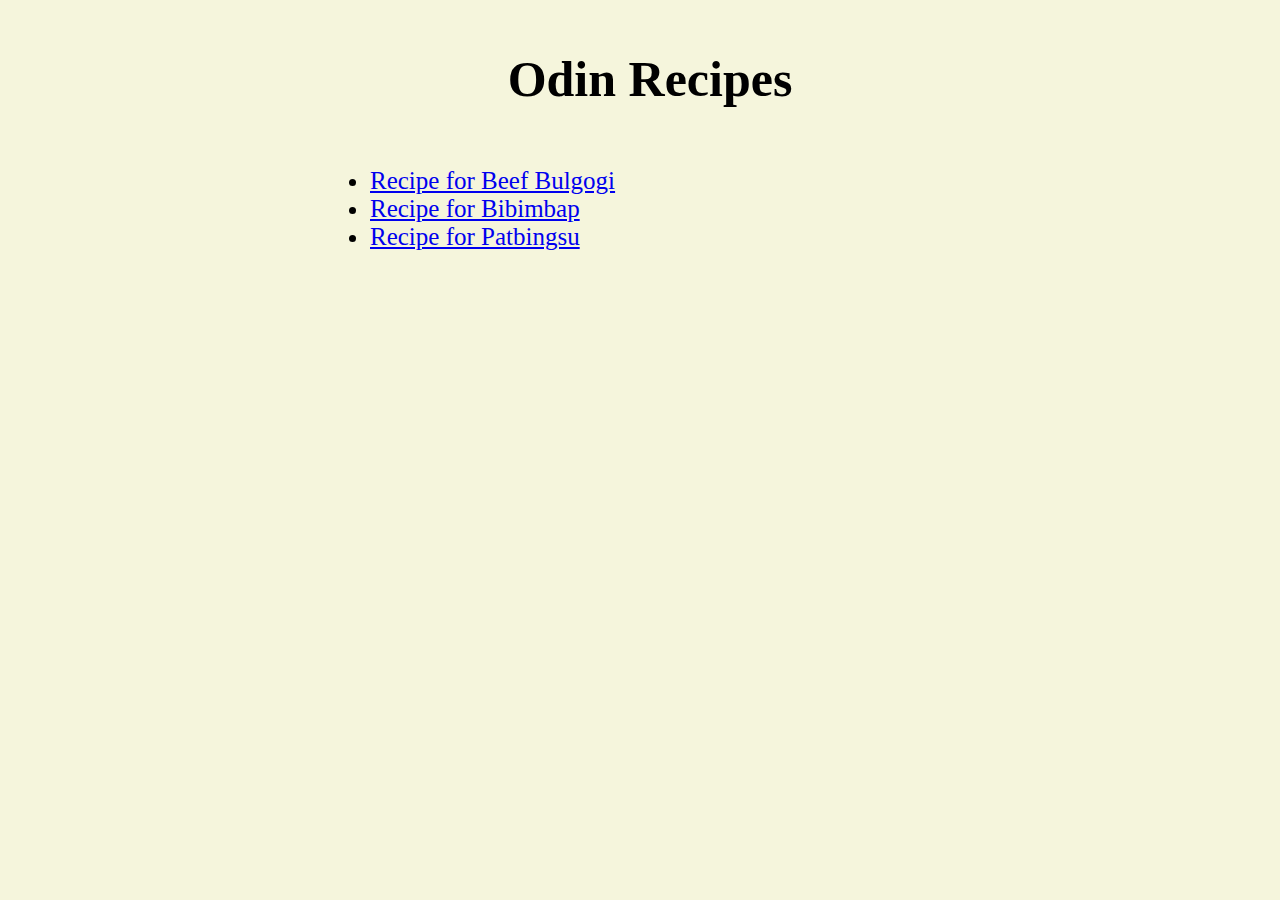
<file: index.html>
<!DOCTYPE html>
<html lang="en">
<head>
    <meta charset="UTF-8">
    <meta http-equiv="X-UA-Compatible" content="IE=edge">
    <meta name="viewport" content="width=, initial-scale=1.0">
    <title>Odin Recipes</title>
    <link rel="stylesheet" href="styles.css" />
</head>
<body>
    <div class="content">
        <h1>Odin Recipes</h1>
        <div class="section">
            <ul>
            <li><a href="recipes/beefBulgogi.html">Recipe for Beef Bulgogi</a></li>
            <li><a href="recipes/bibimbap.html"> Recipe for Bibimbap</a></li>
            <li><a href="recipes/patbingsu.html">Recipe for Patbingsu</a></li>
        </ul>
    </div>
    </div>
</body>
</html>
</file>
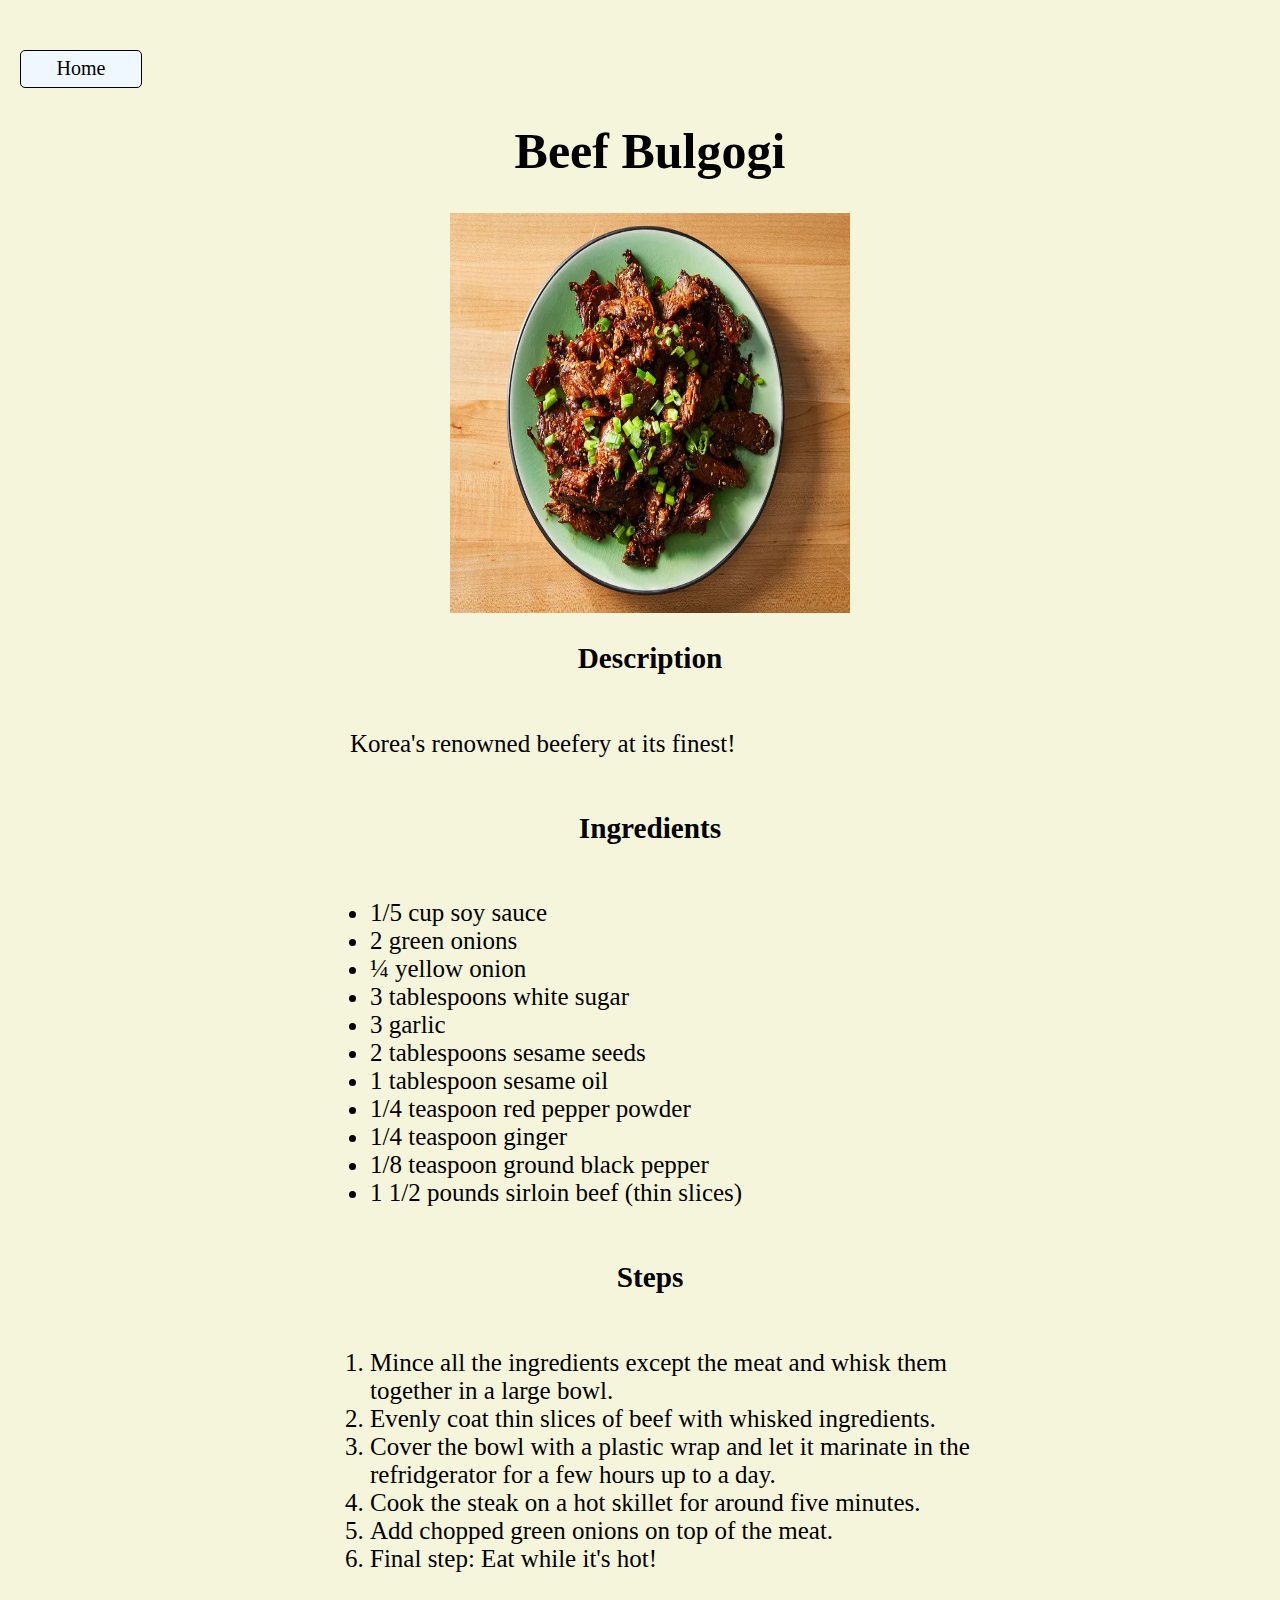
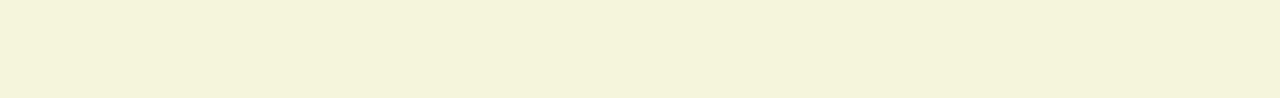
<file: recipes/beefBulgogi.html>
<!DOCTYPE html>
<html lang="en">
<head>
    <meta charset="UTF-8">
    <meta http-equiv="X-UA-Compatible" content="IE=edge">
    <meta name="viewport" content="width=device-width, initial-scale=1.0">
    <title>Beef Bulgogi</title>
    <link rel="stylesheet" href="../styles.css" />
</head>
<body>
    <div class="content">
        <div><a href="../index.html" class="btn">Home</a></div>
        <h1>Beef Bulgogi</h1>
        <div class="section">
            <img src="../images/beefbulgogi.webp" alt="A scrumptious display of bulgogi" />
        </div>
        <h3>Description</h3>
        <div class="section">
            <p>Korea's renowned beefery at its finest!</p>
        </div>
        <h3>Ingredients</h3>
        <div class="section">
            <ul>
                <li>1/5 cup soy sauce</li>
                <li>2 green onions</li>
                <li>¼ yellow onion</li>
                <li>3 tablespoons white sugar</li>
                <li>3 garlic</li>
                <li>2 tablespoons sesame seeds</li>
                <li>1 tablespoon sesame oil</li>
                <li>1/4 teaspoon red pepper powder</li>
                <li>1/4 teaspoon ginger</li>
                <li>1/8 teaspoon ground black pepper</li>
                <li>1 1/2 pounds sirloin beef (thin slices)</li>
            </ul>
        </div>
        <h3>Steps</h3>
        <div class="section">
            <ol>
                <li>Mince all the ingredients except the meat and whisk them together in a large bowl.</li>
                <li>Evenly coat thin slices of beef with whisked ingredients.</li>
                <li>Cover the bowl with a plastic wrap and let it marinate in the refridgerator for a few hours up to a day.</li>
                <li>Cook the steak on a hot skillet for around five minutes.</li>
                <li>Add chopped green onions on top of the meat.</li>
                <li>Final step: Eat while it's hot!</li>
            </ol>
        </div>
    </div>
</body>
</html>
</file>
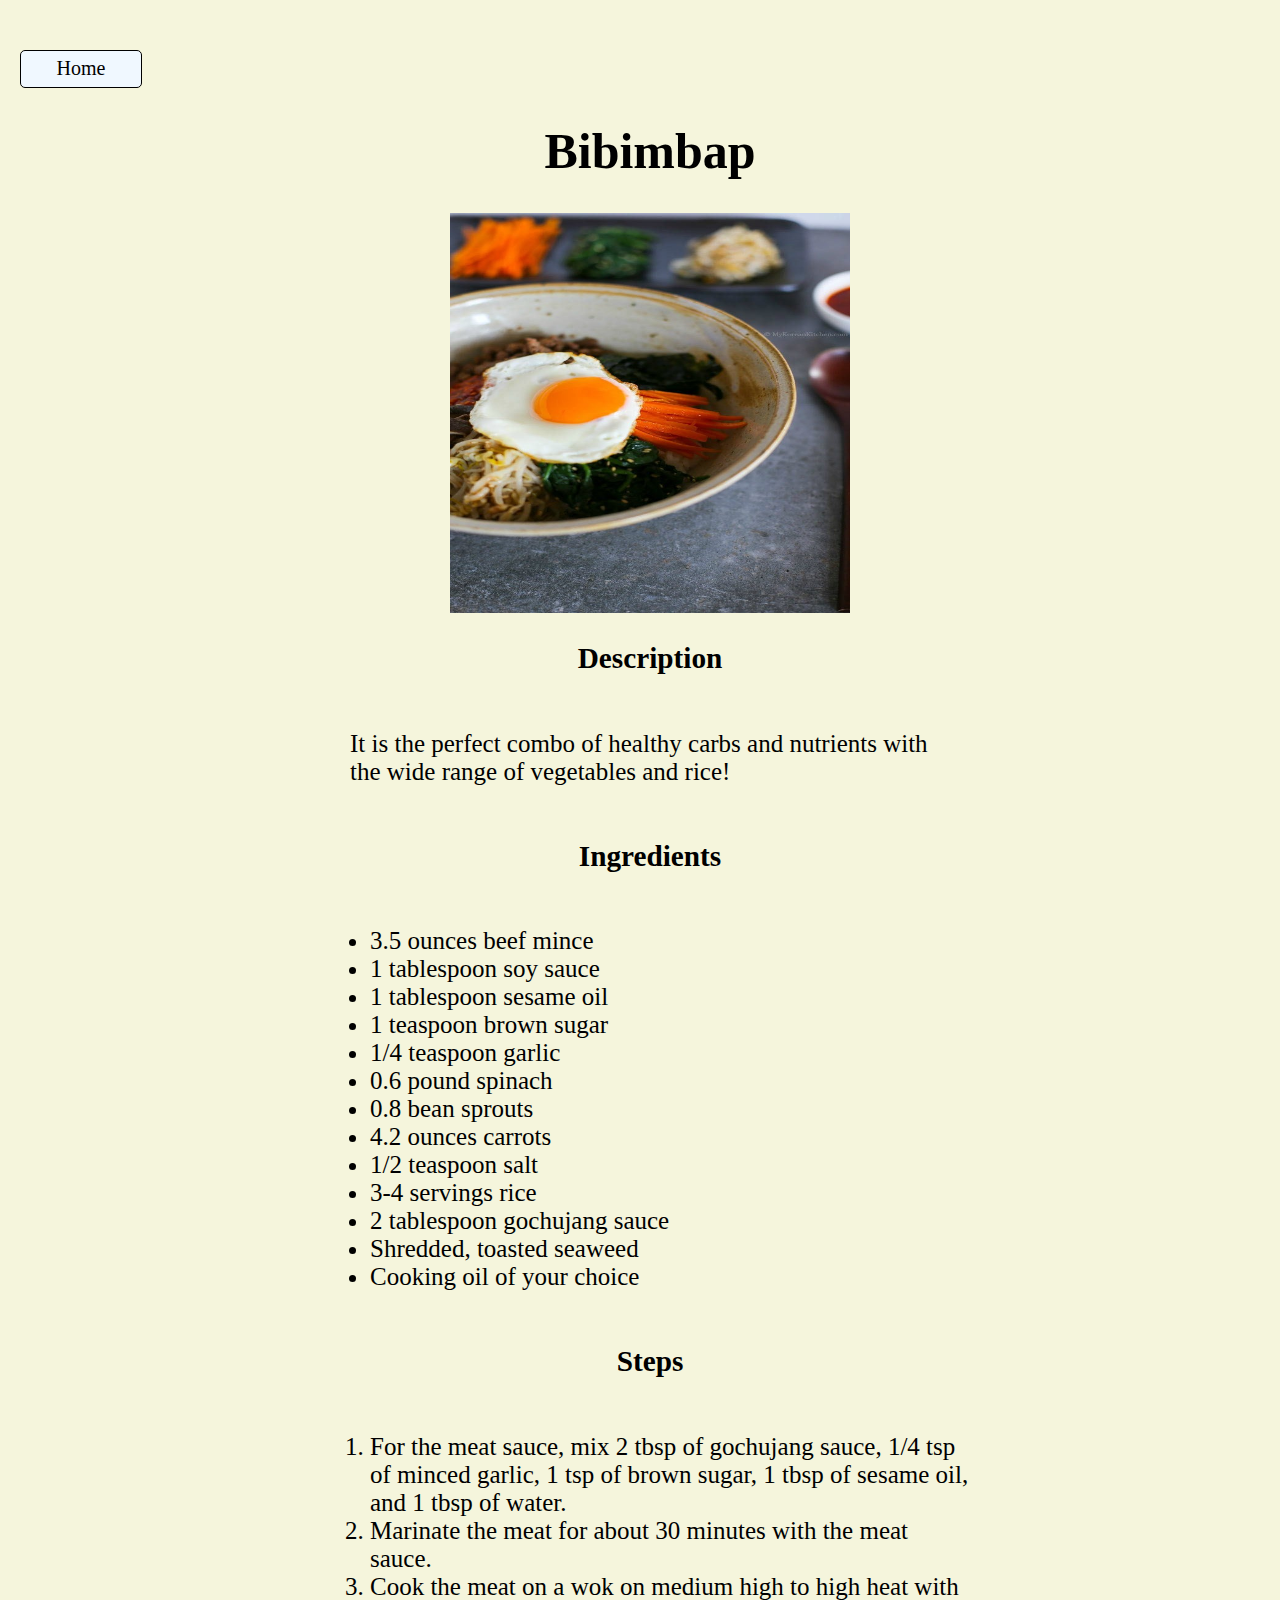
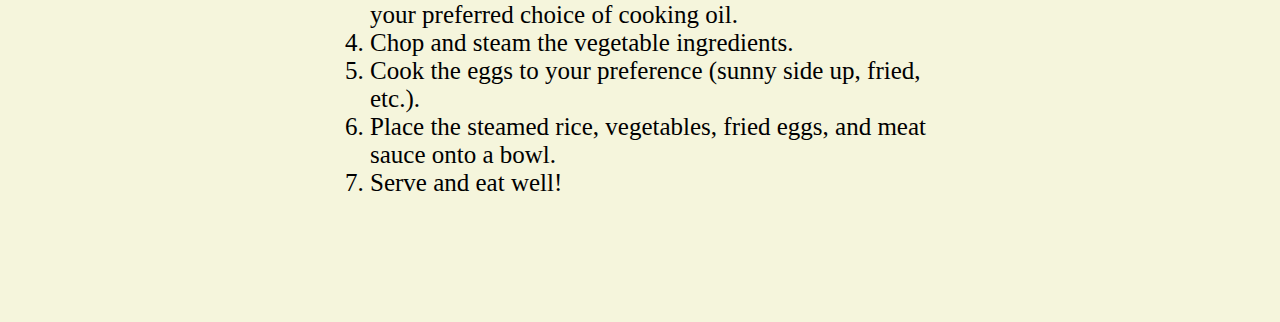
<file: recipes/bibimbap.html>
<!DOCTYPE html>
<html lang="en">
<head>
    <meta charset="UTF-8">
    <meta http-equiv="X-UA-Compatible" content="IE=edge">
    <meta name="viewport" content="width=device-width, initial-scale=1.0">
    <title>Bibimbap</title>
    <link rel="stylesheet" href="../styles.css" />
</head>
<body>
    <div class="content">
        <div><a href="../index.html" class="btn">Home</a></div>
        <h1>Bibimbap</h1>
        <div class="section">
            <img src="../images/bibimbap.jpeg" alt="A hearty bowl of rice mixed with vegetables" />
        </div>
        <h3>Description</h3>
        <div class="section">
            <p>It is the perfect combo of healthy carbs and nutrients with the wide range of vegetables and rice!</p>
        </div>
        <h3>Ingredients</h3>
        <div class="section">
            <ul>
                <li>3.5 ounces beef mince</li>
                <li>1 tablespoon soy sauce</li>
                <li>1 tablespoon sesame oil</li>
                <li>1 teaspoon brown sugar</li>
                <li>1/4 teaspoon garlic</li>
                <li>0.6 pound spinach</li>
                <li>0.8 bean sprouts</li>
                <li>4.2 ounces carrots</li>
                <li>1/2 teaspoon salt</li>
                <li>3-4 servings rice</li>
                <li>2 tablespoon gochujang sauce</li>
                <li>Shredded, toasted seaweed</li>
                <li>Cooking oil of your choice</li>
            </ul>
        </div>
        <h3>Steps</h3>
        <div class="section">
            <ol>
                <li>For the meat sauce, mix 2 tbsp of gochujang sauce, 1/4 tsp of minced garlic, 1 tsp of brown sugar, 1 tbsp of sesame oil, and 1 tbsp of water.</li>
                <li>Marinate the meat for about 30 minutes with the meat sauce.</li>
                <li>Cook the meat on a wok on medium high to high heat with your preferred choice of cooking oil.</li>
                <li>Chop and steam the vegetable ingredients.</li>
                <li>Cook the eggs to your preference (sunny side up, fried, etc.).</li>
                <li>Place the steamed rice, vegetables, fried eggs, and meat sauce onto a bowl.</li>
                <li>Serve and eat well!</li>
            </ol>
        </div>
    </div>
</body>
</html>
</file>
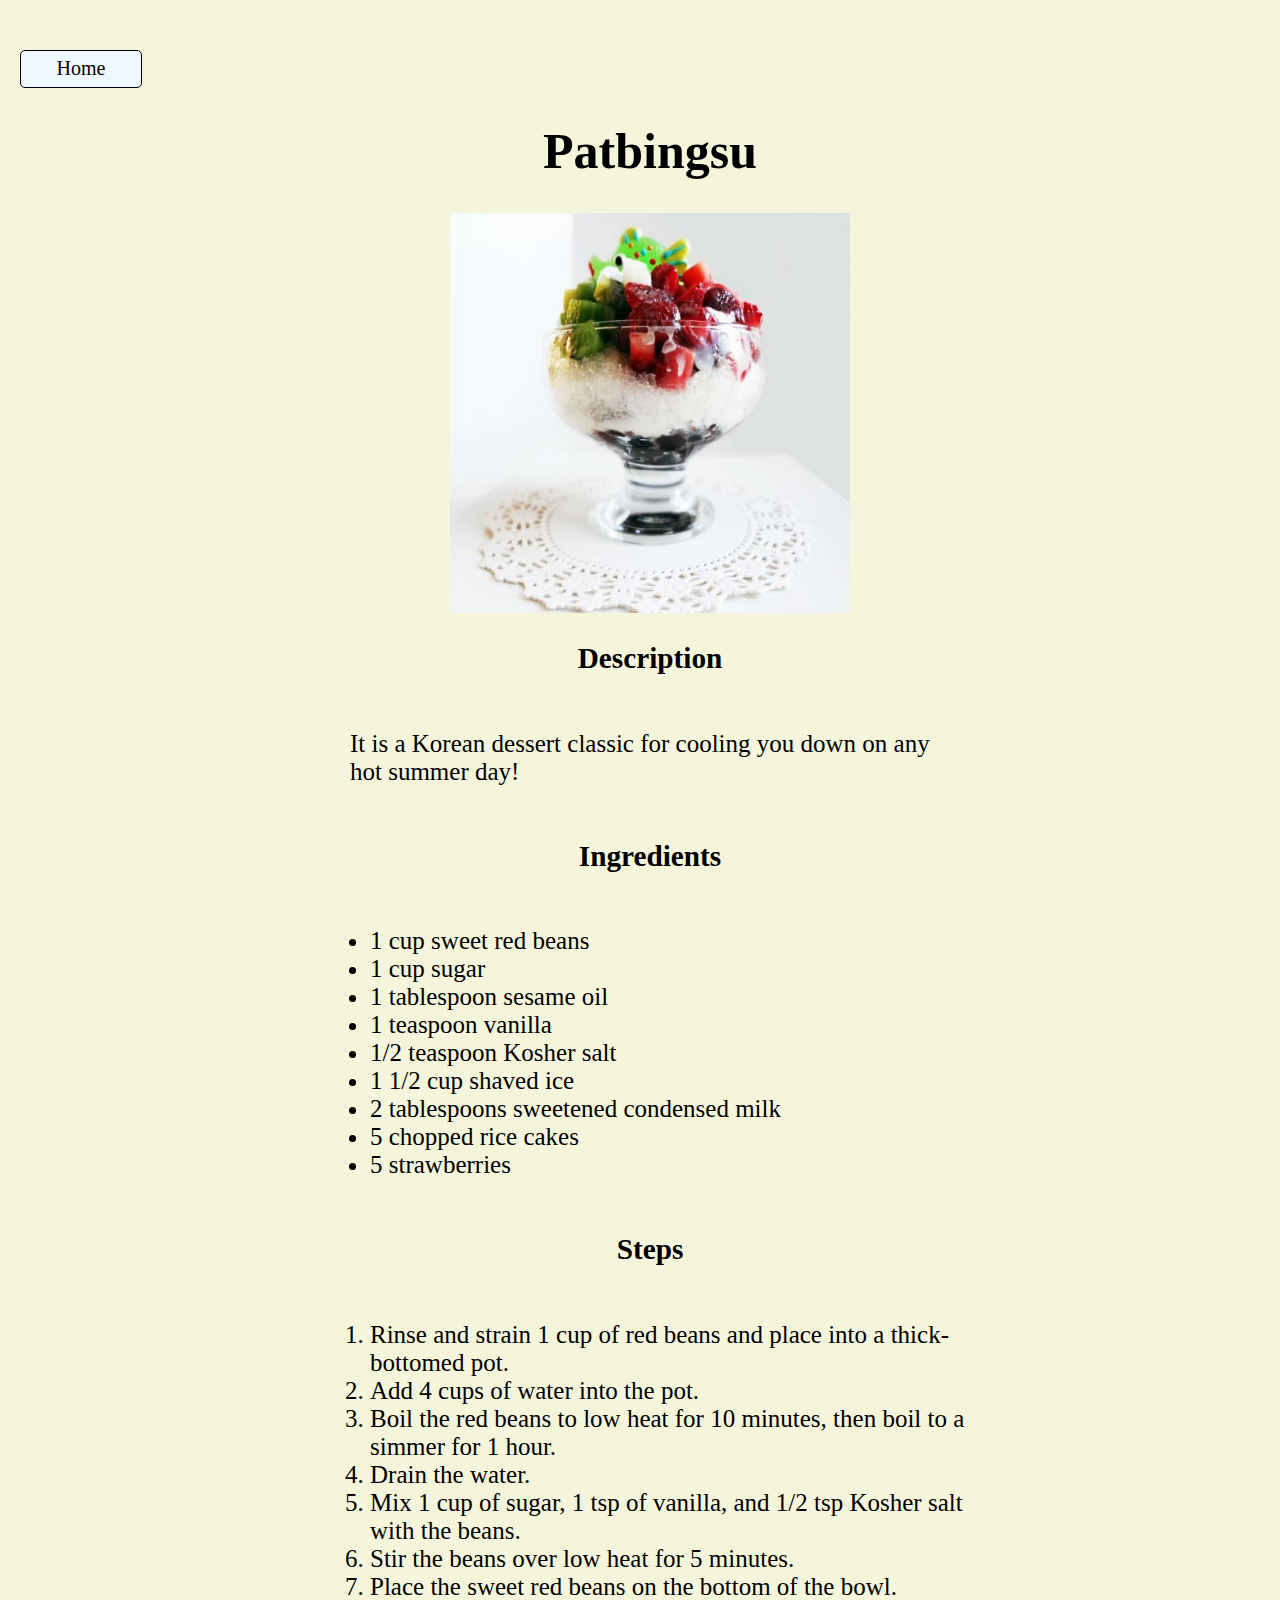
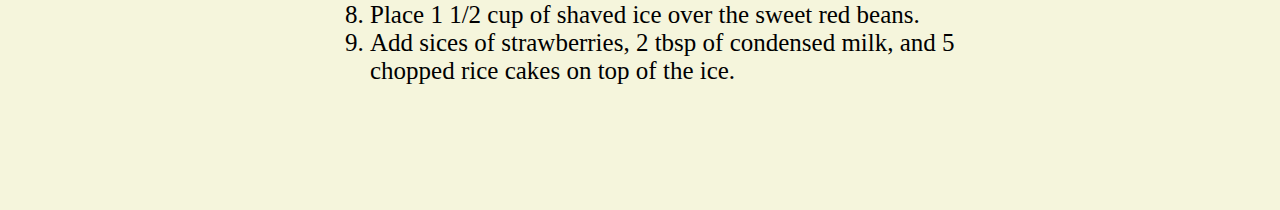
<file: recipes/patbingsu.html>
<!DOCTYPE html>
<html lang="en">
<head>
    <meta charset="UTF-8">
    <meta http-equiv="X-UA-Compatible" content="IE=edge">
    <meta name="viewport" content="width=device-width, initial-scale=1.0">
    <title>Patbingsu</title>
    <link rel="stylesheet" href="../styles.css" />
</head>
<body>
    <div class="content">
        <div><a href="../index.html" class="btn">Home</a></div>
        <h1>Patbingsu</h1>
        <div class="section">
            <img src="../images/patbingsu.jpeg" alt="A bowl of shaved ice mixed with sweet red beans (pat)" />
        </div>
        <h3>Description</h3>
        <div class="section">
            <p>It is a Korean dessert classic for cooling you down on any hot summer day!</p>
        </div>
        <h3>Ingredients</h3>
        <div class="section">
            <ul>
                <li>1 cup sweet red beans</li>
                <li>1 cup sugar</li>
                <li>1 tablespoon sesame oil</li>
                <li>1 teaspoon vanilla</li>
                <li>1/2 teaspoon Kosher salt</li>
                <li>1 1/2 cup shaved ice </li>
                <li>2 tablespoons sweetened condensed milk</li>
                <li>5 chopped rice cakes</li>
                <li>5 strawberries</li>
            </ul>
        </div>
        <h3>Steps</h3>
        <div class="section">
            <ol>
                <li>Rinse and strain 1 cup of red beans and place into a thick-bottomed pot.</li>
                <li>Add 4 cups of water into the pot.
                <li>Boil the red beans to low heat for 10 minutes, then boil to a simmer for 1 hour.</li>
                <li>Drain the water.</li>
                <li>Mix 1 cup of sugar, 1 tsp of vanilla, and 1/2 tsp Kosher salt with the beans.</li>
                <li>Stir the beans over low heat for 5 minutes.</li>
                <li>Place the sweet red beans on the bottom of the bowl.</li>
                <li>Place 1 1/2 cup of shaved ice over the sweet red beans.</li>
                <li>Add sices of strawberries, 2 tbsp of condensed milk, and 5 chopped rice cakes on top of the ice.</li>
            </ol>
        </div>
    </div>
</body>
</html>
</file>
<file: styles.css>
body {
    background-color: beige;
    font-size: 25px;
    margin: 50px 0px 100px 20px;
}

img {
    height: 400px;
    width: 400px;
}
p,
ol,
ul {
    width: 600px;
}
h1,
h2,
h3, 
.section {
    display: flex;
    justify-content: center;
    align-items: center;
}
.btn {
    font-size: 20px;
    width: 120px;
    height: 30px;
    display: block;
    text-decoration: none;
    color: black;
    background-color: aliceblue;
    border: black 1px solid;
    border-radius: 5px;
    text-align: center;
    padding-top: 6px;
}
</file>
